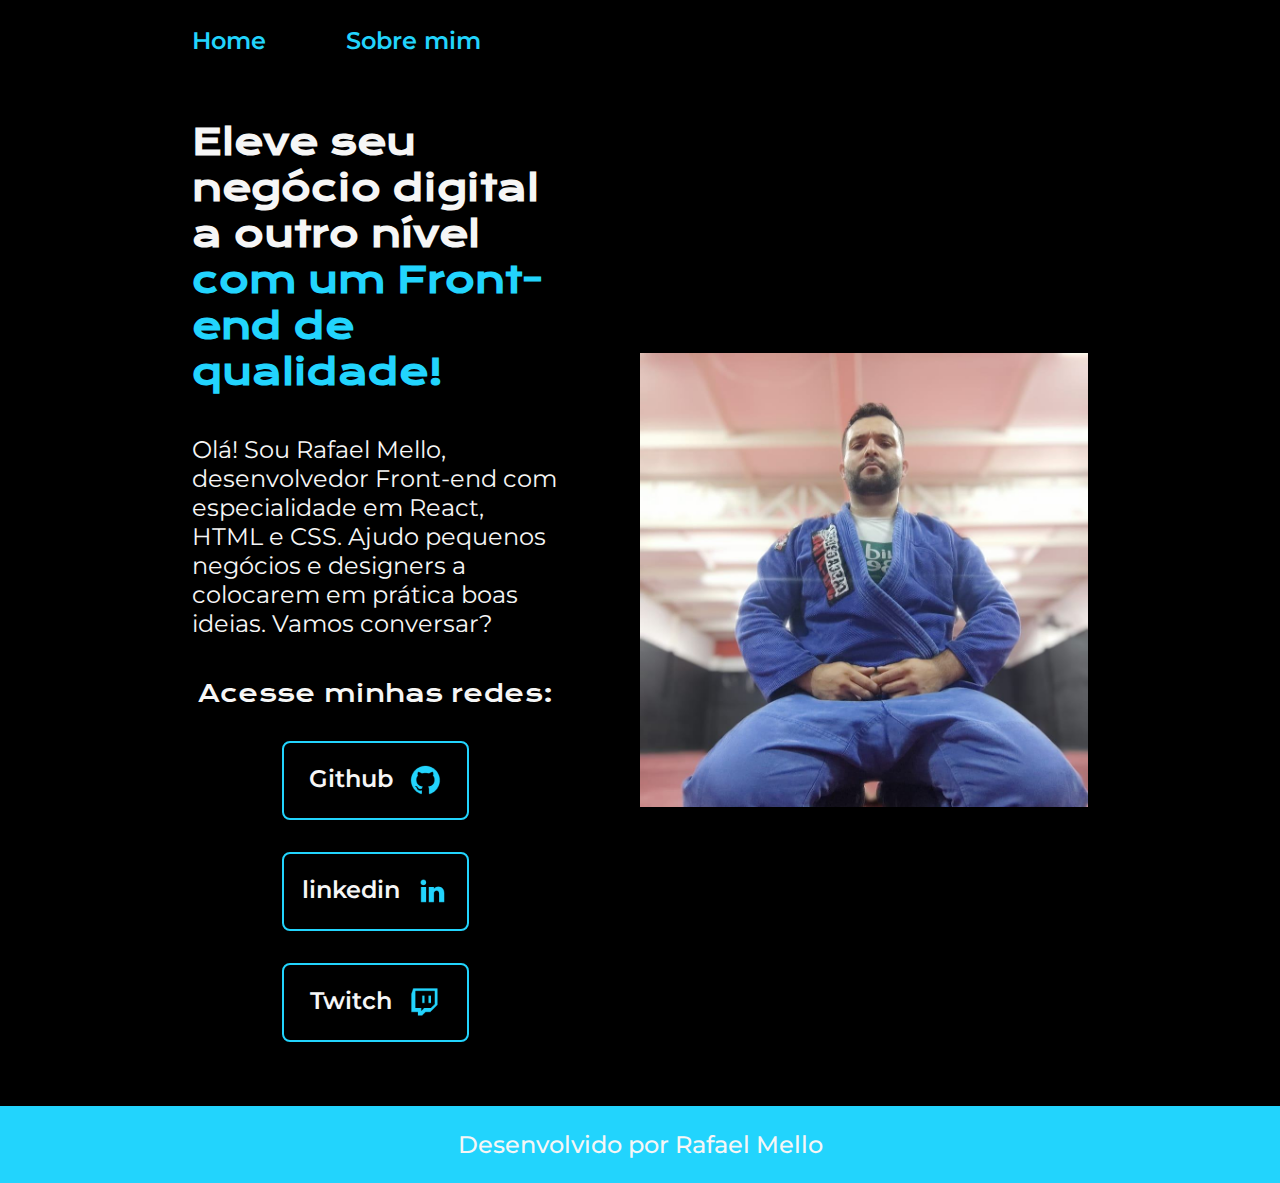
<file: index.html>
<!DOCTYPE html>
<html lang="pt-br">
<head>
    <meta charset="UTF-8">
    <meta http-equiv="X-UA-Compatible" content="IE=edge">
    <meta name="viewport" content="width=device-width, initial-scale=1.0">
    <title>Portfólio</title>
</head>
<link rel="stylesheet" href="./styles/style.css">
<body>
    <header class="cabecalho">
        <nav class="cabecalho__menu">
            <a class="cabecalho__menu__link" href="index.html">Home</a>
            <a class="cabecalho__menu__link" href="about.html">Sobre mim</a>
        </nav>
    </header>
    <main class="apresentacao">
            <section class="apresentacao__conteudo">
            <h1 class="apresentacao__conteudo__titulo">Eleve seu negócio digital a outro nível <strong class="titulo-destaque">com um Front-end de qualidade!</strong></h1>
            <p class="apresentacao__conteudo__texto">Olá! Sou Rafael Mello, desenvolvedor Front-end com especialidade em React, HTML e CSS. Ajudo pequenos negócios e designers a colocarem em prática boas ideias. Vamos conversar?</p>
            <div class="apresentacao__links">
                <h2 class="apresentacao__links__subtitulo">Acesse minhas redes:</h2>
                <a class="apresentacao__links__navegacao" href="https://github.com/ArcanjoRafaelMello">Github
                    <img src="./assets/github.png" alt="Logo do Github">
                </a>
                <a class="apresentacao__links__navegacao" href="https://www.linkedin.com/in/rafael-bastos-mello-b0a7bab2/">linkedin
                    <img src="./assets/linkedin.png" alt="Logo do linkedin">
                </a>
                <a class="apresentacao__links__navegacao" href="https://www.twitch.tv/rafael_odin">Twitch
                    <img src="./assets/twitch.png" alt="Logo da twitch">
                </a>        
        </div>
        </section>
        <img class="apresentacao__imagem" src="./assets/eu2.jpg" alt="Foto de Rafael Mello">
    </main>
    <footer class="rodape">
        <p>Desenvolvido por Rafael Mello</p>
    </footer>
</body>
</html>
</file>
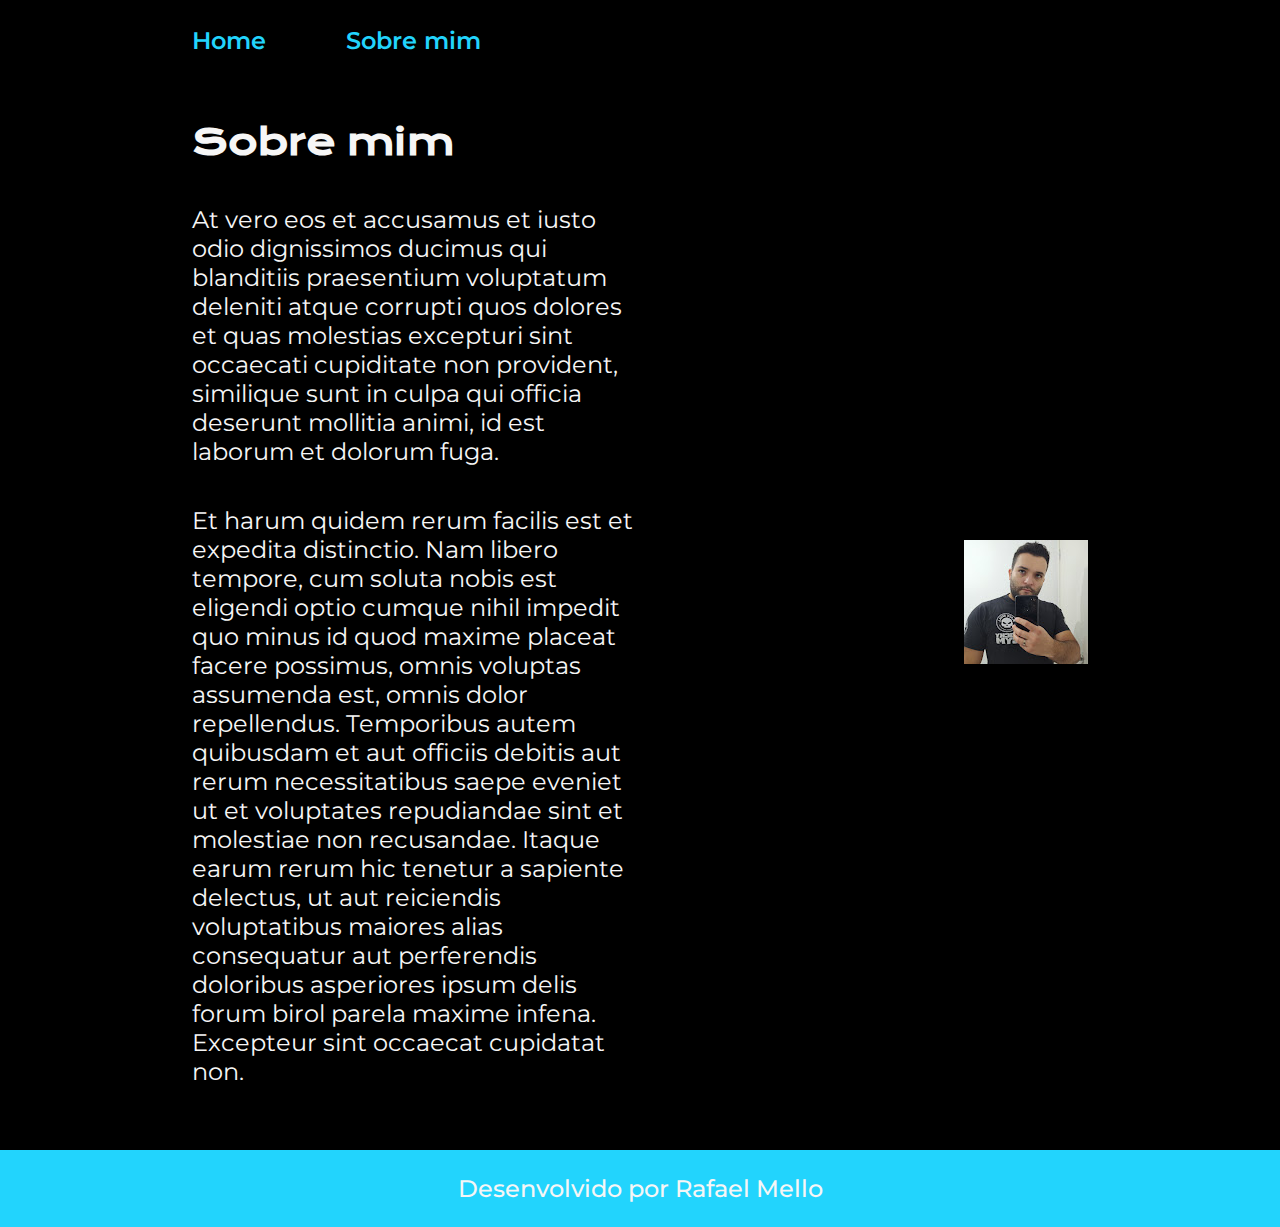
<file: about.html>
<!DOCTYPE html>
<html lang="pt-br">
<head>
    <meta charset="UTF-8">
    <meta name="viewport" content="width=device-width, initial-scale=1.0">
    <title>Sobre mim</title>
</head>
<link rel="stylesheet" href="./styles/style.css">
<body>
    <header class="cabecalho">
        <nav class="cabecalho__menu">
            <a class="cabecalho__menu__link" href="index.html">Home</a>
            <a class="cabecalho__menu__link" href="about.html">Sobre mim</a>
        </nav>
    </header>


    <main class="apresentacao">
        <section class="apresentacao__conteudo">
            <h1 class="apresentacao__conteudo__titulo">Sobre mim</h1>
            <p class="apresentacao__conteudo__texto">At vero eos et accusamus et iusto odio dignissimos ducimus qui blanditiis praesentium voluptatum deleniti atque corrupti quos dolores et quas molestias excepturi sint occaecati cupiditate non provident, similique sunt in culpa qui officia deserunt mollitia animi, id est laborum et dolorum fuga.</p>
            <p class="apresentacao__conteudo__texto">Et harum quidem rerum facilis est et expedita distinctio. Nam libero tempore, cum soluta nobis est eligendi optio cumque nihil impedit quo minus id quod maxime placeat facere possimus, omnis voluptas assumenda est, omnis dolor repellendus. Temporibus autem quibusdam et aut officiis debitis aut rerum necessitatibus saepe eveniet ut et voluptates repudiandae sint et molestiae non recusandae. Itaque earum rerum hic tenetur a sapiente delectus, ut aut reiciendis voluptatibus maiores alias consequatur aut perferendis doloribus asperiores ipsum delis forum birol parela maxime infena. Excepteur sint occaecat cupidatat non.</p>
        </section>
        <img src="./assets/eu.jpg" alt="Foto de Rafael Mello">
    </main>


    <footer class="rodape">
        <p>Desenvolvido por Rafael Mello</p>
    </footer>
</body>
</html>
</file>
<file: styles/style.css>
@import url('https://fonts.googleapis.com/css2?family=Krona+One&family=Montserrat:ital,wght@0,100..900;1,100..900&display=swap');
:root {
  --cor-primaria: #000000;
  --cor-secundaria: #f6f6f6;
  --cor-terciaria: #22d4fd;
  --cor-hover: #272727;

  --fonte-primaria: "krona one", sans-serif;
  --fonte-secundaria: "montserrat", sans-serif;
}

* {
  margin: 0;
  padding: 0;
}

body {
  box-sizing: border-box;
  background-color: var(--cor-primaria);
  color: var(--cor-secundaria);
}

.cabecalho {
  padding: 2% 0% 0% 15%;
}

.cabecalho__menu {
  display: flex;
  gap: 80px;
}

.cabecalho__menu__link {
  font-family: var(--fonte-secundaria);
  font-weight: 600;
  font-size: 1.5rem;
  color: var(--cor-terciaria);
  text-decoration: none;
}

.apresentacao {
  padding: 5% 15%;
  display: flex;
  align-items: center;
  justify-content: space-between;
  gap: 82px;
}

.apresentacao__conteudo {
  width: 50%;
  display: flex;
  flex-direction: column;
  gap: 40px;
}

.apresentacao__conteudo__titulo {
  font-size: 2.25rem;
  font-family: var(--fonte-primaria);
}

.titulo-destaque {
  color: var(--cor-terciaria);
}

.apresentacao__conteudo__texto {
  font-size: 1.5rem;
  font-family: var(--fonte-secundaria);
}

.apresentacao__links {
  display: flex;
  flex-direction: column;
  justify-content: space-between;
  align-items: center;
  gap: 32px;
}

.apresentacao__links__subtitulo {
  font-family: var(--fonte-primaria);
  font-weight: 400;
  font-size: 1.5rem;
}

.apresentacao__links__navegacao {
  display: flex;
  justify-content: center;
  gap: 16px;
  border: 2px solid var(--cor-terciaria);
  width: 50%;
  text-align: center;
  border-radius: 8px;
  font-size: 1.5rem;
  font-weight: 600;  
  padding: 21.5px 0;
  text-decoration: none;
  color: var(--cor-secundaria);
  font-family: var(--fonte-secundaria);
}

.apresentacao__links__link:hover {
  background-color: var(--cor-hover);
}

.apresentacao__imagem {
  width: 50%;
}

.rodape{
  padding: 24px;
  color: var(--cor-secundaria);
  background-color: var(--cor-terciaria);
  text-align: center;
  font-family: var(--fonte-secundaria);
  font-size: 1.5rem;
  font-weight: 500;
}

@media (max-width: 1200px) {
  .cabecalho {
    padding: 10%;
  }

  .cabecalho__menu {
    justify-content: center;
  }

  .apresentacao {
    flex-direction: column-reverse;
    padding: 10%;
  }

  .apresentacao__conteudo {
    width: auto;
    text-align: center;
  }

}
</file>
